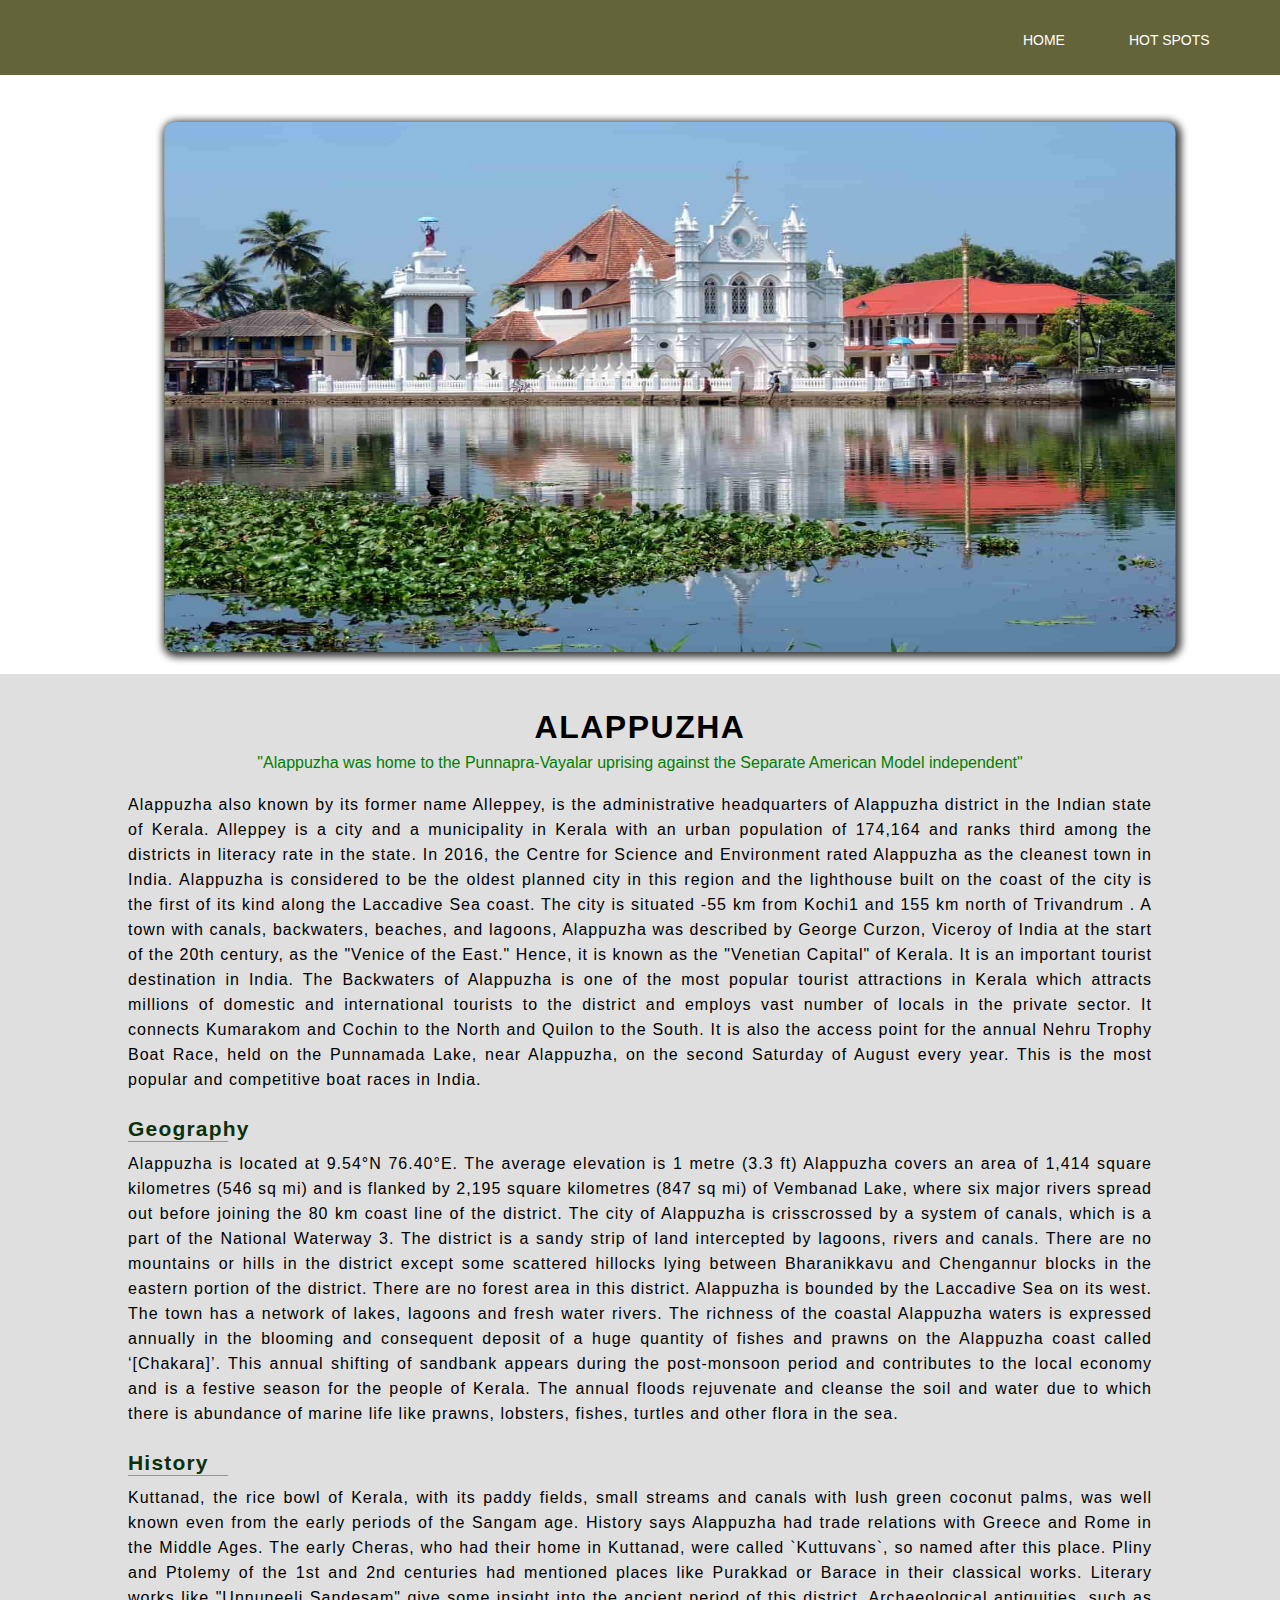
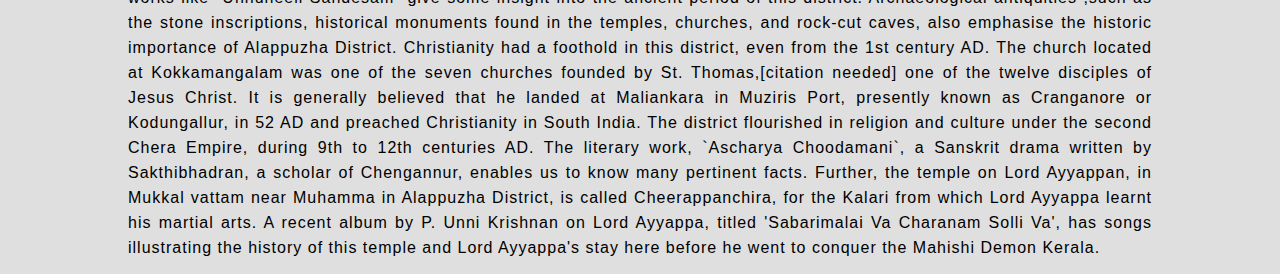
<file: alappuzha.html>
<!DOCTYPE html>
<html lang="en">
<head>
    <meta charset="UTF-8">
    <meta http-equiv="X-UA-Compatible" content="IE=edge">
    <meta name="viewport" content="width=device-width, initial-scale=1.0">
    <link rel="stylesheet" href="top5.css">
    <title>Home</title>
</head>
<body>
   
    <div class="header">
        <div class="banner1">
            <img src="./images/alappuzha-house-boat.jpeg.crdownload" alt="#">
            <div class="text-box">
                <!-- <h1>Sree Padmanabhaswamy <br> temple</h1> -->
                <!-- <span></span> -->
            </div>
        </div>

        <div class="banner2">
            <img src="./images/99.jpg" alt="#">
            <div class="text-box">
                <!-- <h1>Night view of city</h1> -->
                <!-- <span></span> -->
            </div>
        </div>

        <div class="banner3">
            <img src="./images/shuttersto-5ffbc7b5db1d9cb.jpg" alt="#">
            <div class="text-box">
                <!-- <h1>Napier Museum  <br> palace</h1> -->
                <!-- <span></span> -->
            </div>
        </div>
       
        <div class="banner4">
            <img src="./images/feature-9.jpg" alt="#">
            <div class="text-box">
                <!-- <h1>Kovalam Beach</h1> -->
                <!-- <span></span> -->
            </div>
        </div>
    </div>
    <div class="nav">
        <ul>
            <li><a href="index.html">Home</a></li>
            <li><a href="top6.html">Hot spots</a></li>
        </ul>
         
    </div>
    
    <div class="body2">
        <div class="history">
            <h1>Alappuzha</h1>
            <span></span>
            <p class="subhed">"Alappuzha was home to the Punnapra-Vayalar uprising against the Separate American Model independent"</p>
            <p class="discription"> Alappuzha also known by its former name Alleppey, is the administrative headquarters of Alappuzha district in
                the Indian state of Kerala. Alleppey is a city and a municipality in Kerala with an urban population of 174,164 and ranks third
                among the districts in literacy rate in the state. In 2016, the Centre for Science and Environment rated Alappuzha as the 
                cleanest town in India. Alappuzha is considered to be the oldest planned city in this region and the lighthouse built on
                the coast of the city is the first of its kind along the Laccadive Sea coast.
                The city is situated -55 km from Kochi1 and 155  km north of Trivandrum . A town with canals, backwaters, beaches, and lagoons,
                Alappuzha was described by George Curzon, Viceroy of India at the start of the 20th century, as the "Venice of the East."
                Hence, it is known as the "Venetian Capital" of Kerala.
                It is an important tourist destination in India. The Backwaters of Alappuzha is one of the most popular tourist attractions in
                Kerala which attracts millions of domestic and international tourists to the district and employs vast number of locals in the 
                private sector. It connects Kumarakom and Cochin to the North and Quilon to the South.
                It is also the access point for the annual Nehru Trophy Boat Race, held on the Punnamada Lake, near Alappuzha, 
                on the second Saturday of August every year. This is the most popular and competitive boat races in India.</p>
                <h3 class="subhead">Geography</h3>
                <span id="sub"></span>
            <p class="discription2">Alappuzha is located at 9.54°N 76.40°E. The average elevation is 1 metre (3.3 ft) Alappuzha covers 
                an area of 1,414 square kilometres (546 sq mi) and is flanked by 2,195 square kilometres (847 sq mi) of Vembanad Lake, where six 
                major rivers spread out before joining the 80 km coast line of the district. The city of Alappuzha is crisscrossed by a system of 
                canals, which is a part of the National Waterway 3.
                The district is a sandy strip of land intercepted by lagoons, rivers and canals. There are no mountains or hills in the district except 
                some scattered
                hillocks lying between Bharanikkavu and Chengannur blocks in the eastern portion of the district. There are no forest area in this district.
                Alappuzha is bounded by the Laccadive Sea on its west. The town has a network of lakes, lagoons and fresh water rivers. The richness of the 
                coastal Alappuzha waters is expressed annually in the blooming and consequent deposit of a huge quantity of fishes and prawns on the Alappuzha
                coast called ‘[Chakara]’. This annual shifting of sandbank appears during the post-monsoon period and contributes to the local economy and is
                a festive season for the people of Kerala. The annual floods rejuvenate and cleanse the soil 
                and water due to which there is abundance of marine life like prawns, lobsters, fishes, turtles and other flora in the sea.
            </p>

            <h3 class="subhead">History</h3>
                <span id="sub"></span>
                


                <p class="discription2">
                    Kuttanad, the rice bowl of Kerala, with its paddy fields, small streams and canals with lush green coconut palms, was well 
                    known even from the early periods of the Sangam age. History says Alappuzha had trade relations with Greece and Rome in 
                    the Middle Ages.
                    The early Cheras, who had their home in Kuttanad, were called `Kuttuvans`, so named after this place. Pliny and Ptolemy of 
                    the 1st and 2nd centuries had mentioned places like Purakkad or Barace in their classical works.
                    Literary works like "Unnuneeli Sandesam" give some insight into the ancient period of this district. Archaeological antiquities
                    ,such as the stone inscriptions, historical monuments found in the temples, churches, and rock-cut caves, also emphasise the historic
                    importance of Alappuzha District. Christianity had a foothold in this district, even from the 1st century AD. The church located at 
                    Kokkamangalam was one of the seven churches founded by St. Thomas,[citation needed] one of the twelve disciples of Jesus Christ. It is
                    generally believed that he landed at Maliankara in Muziris Port, presently known as Cranganore or Kodungallur, in 52 AD and preached 
                    Christianity in South India.
                    The district flourished in religion and culture under the second Chera Empire, during 9th to 12th centuries AD. The 
                    literary work, `Ascharya Choodamani`, a Sanskrit drama written by Sakthibhadran, a scholar of Chengannur,
                    enables us to know many pertinent facts. Further, the temple on Lord Ayyappan, in Mukkal vattam near Muhamma in
                    Alappuzha District, is called Cheerappanchira, for the Kalari from which Lord Ayyappa learnt his martial arts.
                    A recent album by P. Unni Krishnan on Lord Ayyappa, titled 'Sabarimalai Va Charanam Solli Va', has songs illustrating the 
                    history of this temple and Lord Ayyappa's stay here before he went to conquer the Mahishi Demon Kerala.
                                        
    
                </p>
        </div>
</file>
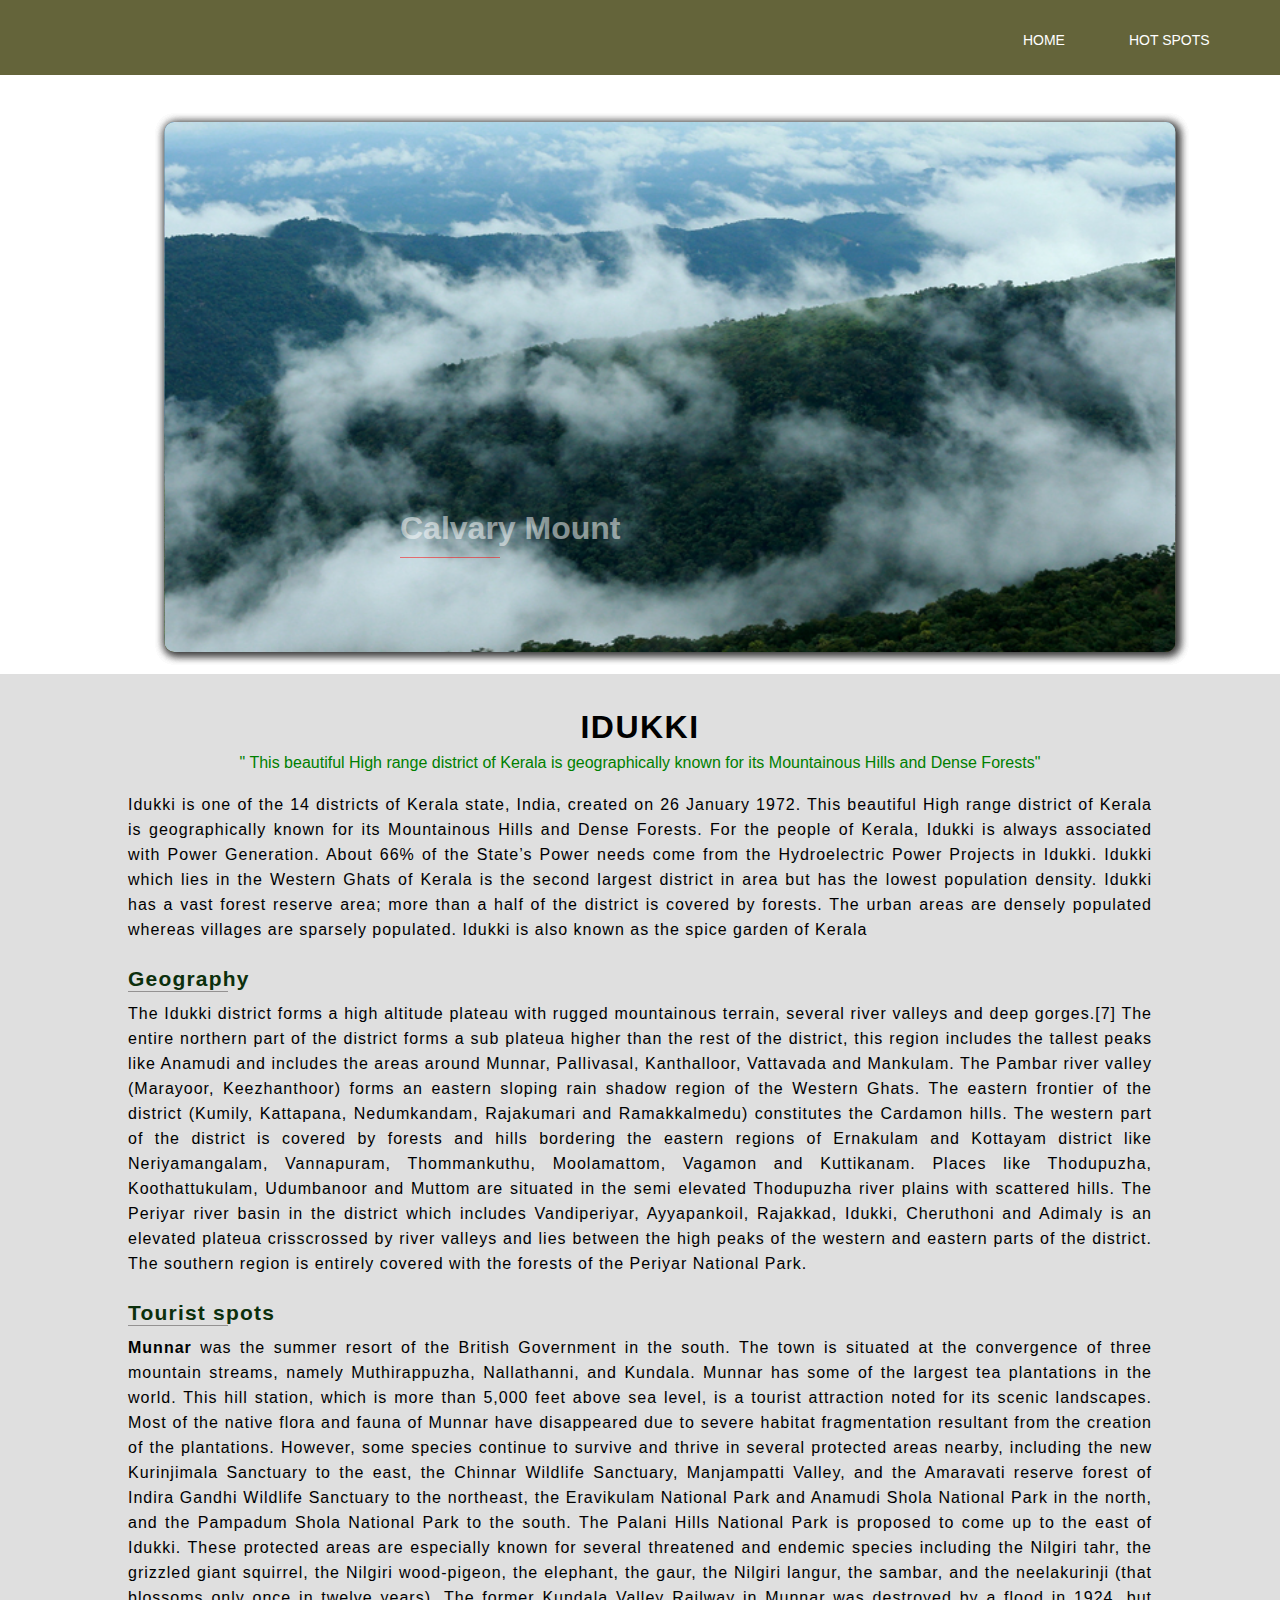
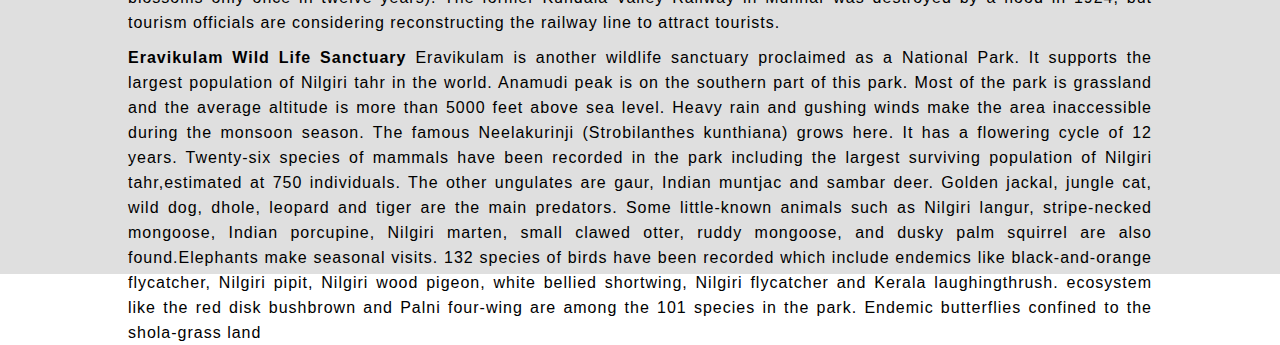
<file: idukki.html>
<!DOCTYPE html>
<html lang="en">
<head>
    <meta charset="UTF-8">
    <meta http-equiv="X-UA-Compatible" content="IE=edge">
    <meta name="viewport" content="width=device-width, initial-scale=1.0">
    <link rel="stylesheet" href="top5.css">
    <title>Home</title>
</head>
<body>
   
    <div class="header">
        <div class="banner1">
            <img src="./images/127.webp" alt="#">
            <div class="text-box">
                <h1>Idukki Wildlife Sanctuary</h1>
                <span></span>
            </div>
        </div>

        <div class="banner2">
            <img src="./images/MUNNAR.jpg" alt="#">
            <div class="text-box">
                <h1>Pothamedu View Point</h1>
                <span></span>
            </div>
        </div>

        <div class="banner3">
            <img src="./images/812.webp" alt="#">
            <div class="text-box">
                <h1>Ramakkalmedu</h1>
                <span></span>
            </div>
        </div>
       
        <div class="banner4">
            <img src="./images/The_Magical_Clouds_1373.jpg" alt="#">
            <div class="text-box">
                <h1>Calvary Mount</h1>
                <span></span>
            </div>
        </div>
    </div>
    <div class="nav">
        <ul>
            <li><a href="index.html">Home</a></li>
            <li><a href="top6.html">Hot spots</a></li>
        </ul>
         
    </div>
    
    <div class="body2">
        <div class="history">
            <h1>Idukki</h1>
            <span></span>
            <p class="subhed">" This beautiful High
                range district of Kerala is geographically known for its Mountainous Hills and Dense Forests"</p>
            <p class="discription">Idukki is one of the 14 districts of Kerala state, India, created on 26 January 1972. This beautiful High
                 range district of Kerala is geographically known for its Mountainous Hills and Dense Forests. For the people of Kerala, Idukki 
                is always associated with Power Generation. About 66% of the State’s Power needs come from the Hydroelectric Power Projects in Idukki.
                Idukki which lies in the Western Ghats of Kerala is the second largest district in area but has the lowest population density. 
                Idukki has a vast forest reserve area; more than a half of the district is covered by forests. The urban areas are densely populated 
                whereas villages are sparsely populated. Idukki is also known as the spice garden of Kerala</p>
                <h3 class="subhead">Geography</h3>
                <span id="sub"></span>
            <p class="discription2">The Idukki district forms a high altitude plateau with rugged mountainous terrain, 
                several river valleys and deep gorges.[7] The entire northern part of the district forms a sub plateua
                 higher than the rest of the district, this region includes the tallest peaks like Anamudi and includes
                the areas around Munnar, Pallivasal, Kanthalloor, Vattavada and Mankulam. The Pambar river valley (Marayoor, Keezhanthoor)
                forms an eastern sloping rain shadow region of the Western Ghats. The eastern frontier of the district (Kumily, Kattapana,
                Nedumkandam, Rajakumari and Ramakkalmedu) constitutes the Cardamon hills. The western part of the district is covered by 
                forests and hills bordering the eastern regions of Ernakulam and Kottayam district like Neriyamangalam, Vannapuram,
                Thommankuthu, Moolamattom, Vagamon and Kuttikanam. Places like Thodupuzha, Koothattukulam, Udumbanoor
                and Muttom are situated in the semi elevated Thodupuzha river plains with scattered hills. The Periyar 
                river basin in the district which includes Vandiperiyar, Ayyapankoil, Rajakkad, Idukki, Cheruthoni and Adimaly
                is an elevated plateua crisscrossed by river valleys and lies between the high peaks of the western and eastern
                parts of the district. The southern region is entirely covered with the forests of the Periyar National Park.
            </p>

            <h3 class="subhead">Tourist spots</h3>
                <span id="sub"></span>
                


                <p class="discription2">
                    <b>Munnar</b> was the summer resort of the British Government in the south.
                    The town is situated at the convergence of three mountain streams, namely Muthirappuzha, Nallathanni,
                    and Kundala. Munnar has some of the largest tea plantations in the world. This hill station, which is 
                    more than 5,000 feet above sea level, is a tourist attraction noted for its scenic landscapes.
                    Most of the native flora and fauna of Munnar have disappeared due to severe habitat fragmentation resultant from the 
                    creation of the plantations. However, some species continue to survive and thrive in several protected areas nearby, 
                    including the new Kurinjimala Sanctuary to the east, the Chinnar Wildlife Sanctuary, Manjampatti Valley, and the Amaravati
                    reserve forest of Indira Gandhi Wildlife Sanctuary to the northeast, the Eravikulam National Park and Anamudi Shola National
                    Park in the north, and the Pampadum Shola National Park to the south. The Palani Hills National Park is proposed to come up 
                    to the east of Idukki. These protected areas are especially known for several threatened and endemic species including the 
                    Nilgiri tahr, the grizzled giant squirrel, the Nilgiri wood-pigeon, the elephant, the gaur, the Nilgiri langur, the sambar,
                    and the neelakurinji (that blossoms only once in twelve years).
                    The former Kundala Valley Railway in Munnar was destroyed by a flood in 1924, but tourism officials are considering
                    reconstructing the railway line to attract tourists.
                </p>

                <p class="discription2">
                    <b>Eravikulam Wild Life Sanctuary</b> 
                    Eravikulam is another wildlife sanctuary proclaimed as a National Park. It supports the largest population 
                    of Nilgiri tahr in the world. Anamudi peak is on the southern part of this park. Most of the park is grassland
                    and the average altitude is more than 5000 feet above sea level. Heavy rain and gushing winds make the area inaccessible
                    during the monsoon season. The famous Neelakurinji (Strobilanthes kunthiana) grows here. It has a flowering cycle of 12 years.
                    Twenty-six species of mammals have been recorded in the park including the largest surviving population of Nilgiri tahr,estimated
                    at 750 individuals. The other ungulates are gaur, Indian muntjac and sambar deer. Golden jackal, jungle cat, wild dog, dhole, leopard and 
                    tiger are the main predators. Some little-known animals such as Nilgiri langur, stripe-necked mongoose, Indian porcupine, Nilgiri marten, 
                    small clawed otter, ruddy mongoose, and dusky palm squirrel are also found.Elephants make seasonal visits.   
                    132 species of birds have been recorded which include endemics like black-and-orange flycatcher, Nilgiri pipit, Nilgiri wood pigeon,
                    white bellied shortwing, Nilgiri flycatcher and Kerala laughingthrush.
                    ecosystem like the red disk bushbrown and Palni four-wing are among the 101 species in the park.
                    Endemic butterflies confined to the shola-grass land 
                </p>

        </div>
</file>
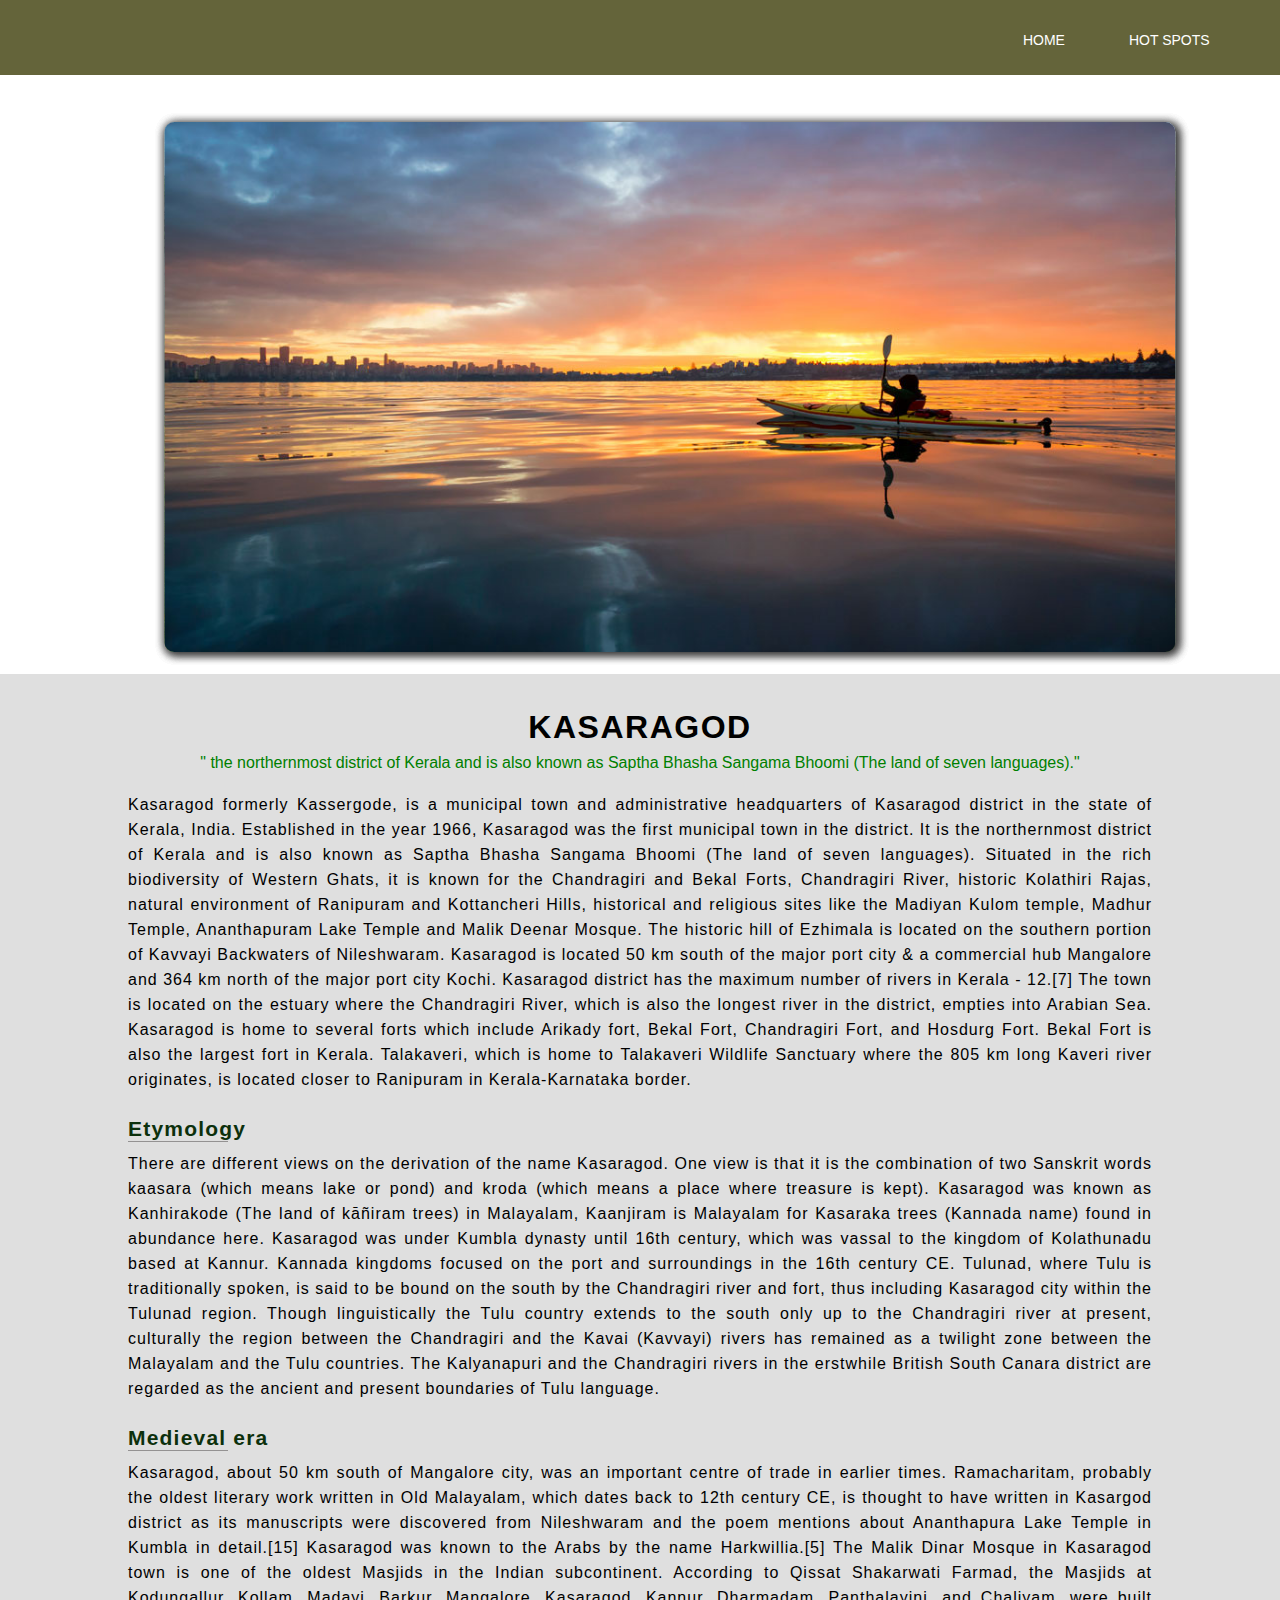
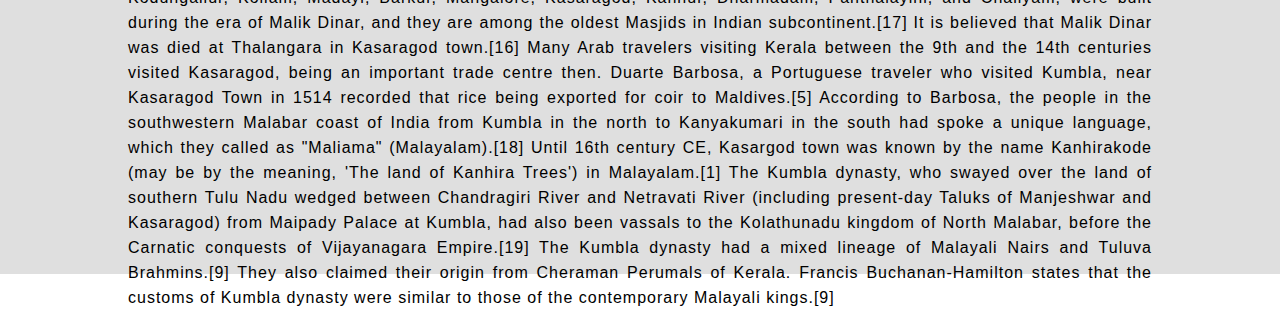
<file: kasargod.html>
<!DOCTYPE html>
<html lang="en">
<head>
    <meta charset="UTF-8">
    <meta http-equiv="X-UA-Compatible" content="IE=edge">
    <meta name="viewport" content="width=device-width, initial-scale=1.0">
    <link rel="stylesheet" href="top5.css">
    <title>Kasaragod</title>
</head>
<body>
   
    <div class="header">
        <div class="banner1">
            <img src="./images/b8cfa0d361b091ece80623d79cf30b19.jpg" alt="#">
            <div class="text-box">
                <!-- <h1>Sree Padmanabhaswamy <br> temple</h1> -->
                <!-- <span></span> -->
            </div>
        </div>

        <div class="banner2">
            <img src="./images/forest-path-sunlight.jpg" alt="#">
            <div class="text-box">
                <!-- <h1>Night view of city</h1> -->
                <!-- <span></span> -->
            </div>
        </div>

        <div class="banner3">
            <img src="./images/kasaragod_discover_hidden_treasures20180911055254_843_1.jpg" alt="#">
            <div class="text-box">
                <!-- <h1>Napier Museum  <br> palace</h1> -->
                <!-- <span></span> -->
            </div>
        </div>
       
        <div class="banner4">
            <img src="./images/kayaking-in-kerala.jpg" alt="#">
            <div class="text-box">
                <!-- <h1>Kovalam Beach</h1> -->
                <!-- <span></span> -->
            </div>
        </div>
    </div>
    <div class="nav">
        <ul>
            <li><a href="index.html">Home</a></li>
            <li><a href="top6.html">Hot spots</a></li>
        </ul>
         
    </div>
    
    <div class="body2">
        <div class="history">
            <h1>Kasaragod</h1>
            <span></span>
            <p class="subhed">" the northernmost
                district of Kerala and is also known as Saptha Bhasha Sangama Bhoomi (The land of seven languages)."</p>
            <p class="discription"> Kasaragod formerly Kassergode, is a municipal town and administrative headquarters of Kasaragod district in 
                the state of Kerala, India. Established in the year 1966, Kasaragod was the first municipal town in the district. It is the northernmost
                district of Kerala and is also known as Saptha Bhasha Sangama Bhoomi (The land of seven languages).
                Situated in the rich biodiversity of Western Ghats, it is known for the Chandragiri and Bekal Forts, Chandragiri River, 
                historic Kolathiri Rajas, natural environment of Ranipuram and Kottancheri Hills, historical and religious sites like the Madiyan Kulom
                temple, Madhur Temple, Ananthapuram Lake Temple and Malik Deenar Mosque. The historic hill of Ezhimala is located on the southern portion 
                of Kavvayi Backwaters of Nileshwaram.
                Kasaragod is located 50 km south of the major port city & a commercial hub Mangalore and 364 km north of the major port city Kochi.
                Kasaragod district has the maximum number of rivers in Kerala - 12.[7] The town is located on the estuary where the Chandragiri 
                River, which is also the longest river in the district, empties into Arabian Sea.
                Kasaragod is home to several forts which include Arikady fort, Bekal Fort, Chandragiri Fort, and Hosdurg Fort. Bekal Fort is also 
                the largest fort in Kerala. Talakaveri, which is home to Talakaveri Wildlife Sanctuary where the 805 km long Kaveri river
                originates, is located closer to Ranipuram in Kerala-Karnataka border.</p>
                <h3 class="subhead">Etymology</h3>
                <span id="sub"></span>
            <p class="discription2">There are different views on the derivation of the name Kasaragod. One view is that it is the combination of two Sanskrit
                words kaasara (which means lake or pond) and kroda (which means a place where treasure is kept).
                Kasaragod was known as Kanhirakode (The land of kāñiram trees) in Malayalam, Kaanjiram is Malayalam for Kasaraka trees (Kannada name) found 
                in abundance here.
                Kasaragod was under Kumbla dynasty until 16th century, which was vassal to the kingdom of Kolathunadu based at Kannur.
                Kannada kingdoms focused on the port and surroundings in the 16th century CE.
                Tulunad, where Tulu is traditionally spoken, is said to be bound on the south by the Chandragiri river and fort, thus
                including Kasaragod city within the Tulunad region. Though linguistically the Tulu country extends to the south only up to 
                the Chandragiri river at present, culturally the region between the Chandragiri and the Kavai (Kavvayi) rivers has remained as a 
                twilight zone between the Malayalam and the Tulu countries.
                The Kalyanapuri and the Chandragiri rivers in the erstwhile British South Canara district are regarded as the ancient and present 
                boundaries of Tulu language.
            </p>

            <h3 class="subhead">Medieval era</h3>
                <span id="sub"></span>
                


                <p class="discription2">
                    Kasaragod, about 50 km south of Mangalore city, was an important centre of trade in earlier times. Ramacharitam, probably the oldest
                    literary work written in Old Malayalam, which dates back to 12th century CE, is thought to have written in Kasargod district as its
                    manuscripts were discovered from Nileshwaram and the poem mentions about Ananthapura Lake Temple in Kumbla in detail.[15] Kasaragod was
                    known to the Arabs by the name Harkwillia.[5] The Malik Dinar Mosque in Kasaragod town is one of the oldest Masjids in the Indian subcontinent.
                    According to Qissat Shakarwati Farmad, the
                    Masjids at Kodungallur, Kollam, Madayi, Barkur, Mangalore, Kasaragod, Kannur, Dharmadam, Panthalayini, and Chaliyam, were built during the era of
                    Malik Dinar, and they are among the oldest Masjids in Indian subcontinent.[17] It is believed that Malik Dinar was died at Thalangara in Kasaragod 
                    town.[16] Many Arab travelers visiting Kerala between the 9th and the 14th centuries visited Kasaragod, being an important trade centre then. Duarte 
                    Barbosa, a Portuguese traveler who visited Kumbla, near Kasaragod Town in 1514 recorded that rice being exported for coir to Maldives.[5] According to
                    Barbosa, the people in the southwestern Malabar coast 
                    of India from Kumbla in the north to Kanyakumari in the south had spoke a unique language, which they called as "Maliama" (Malayalam).[18]
                    Until 16th century CE, Kasargod town was known by the name Kanhirakode (may be by the meaning, 'The land of Kanhira Trees') in Malayalam.[1] The Kumbla 
                    dynasty, who swayed over the land of southern Tulu Nadu wedged between Chandragiri River and Netravati River (including present-day Taluks of Manjeshwar 
                    and Kasaragod) from Maipady Palace at Kumbla, had also been vassals to the Kolathunadu kingdom of North Malabar, before the Carnatic conquests of Vijayanagara
                    Empire.[19] The Kumbla dynasty had a mixed lineage of Malayali Nairs and Tuluva Brahmins.[9] They also claimed their origin from Cheraman Perumals of Kerala.
                    Francis Buchanan-Hamilton states that the customs of Kumbla dynasty were similar to those of the contemporary Malayali kings.[9]
                                                            
    
                </p>
        </div>
</file>
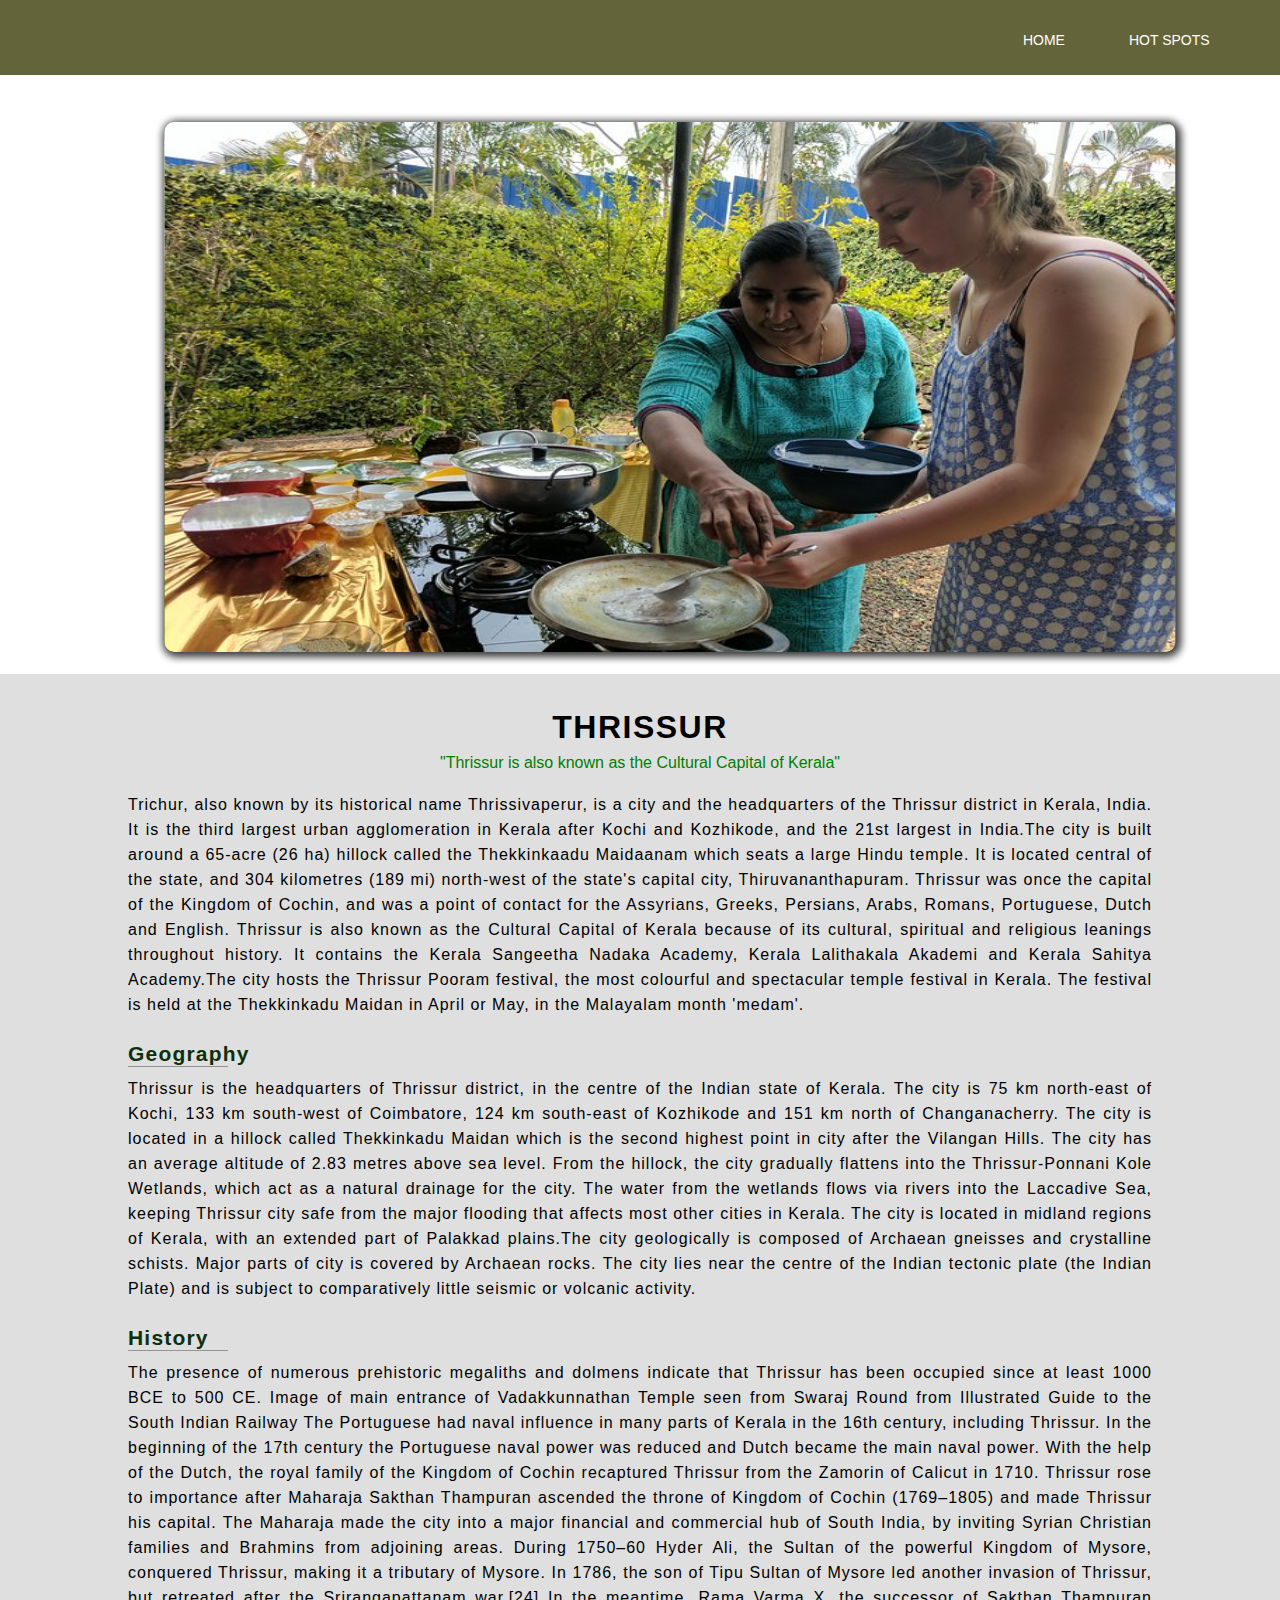
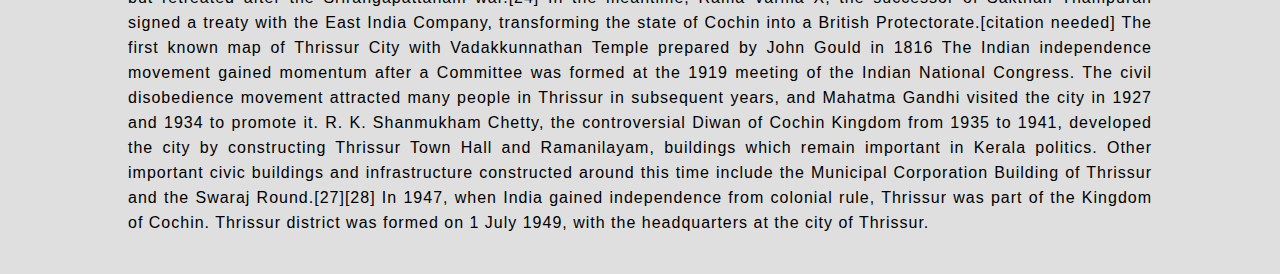
<file: thrissur.html>
<!DOCTYPE html>
<html lang="en">
<head>
    <meta charset="UTF-8">
    <meta http-equiv="X-UA-Compatible" content="IE=edge">
    <meta name="viewport" content="width=device-width, initial-scale=1.0">
    <link rel="stylesheet" href="top5.css">
    <title>Home</title>
</head>
<body>
   
    <div class="header">
        <div class="banner1">
            <img src="./images/1551879835_shutterstock_1047405814.jpg.jpg" alt="#">
            <div class="text-box">
                <h1>Athirappilly Waterfalls</h1>
                <span></span>
            </div>
        </div>

        <div class="banner2">
            <img src="./images/aynkphotography.jpg" alt="#">
            <div class="text-box">
                <h1>Sri vadakkumnatha <br> temple</h1>
                <span></span>
            </div>
        </div>

        <div class="banner3">
            <img src="./images/shakthan-thampuran.webp" alt="#">
            <div class="text-box">
                <h1>Shaktha-thamburan <br> palace</h1>
                <span></span>
            </div>
        </div>
       
        <div class="banner4">
            <img src="./images/93.jpg   " alt="#">
            <div class="text-box">
                <!-- <h1>Calvary Mount</h1> -->
                <!-- <span></span> -->
            </div>
        </div>
    </div>
    <div class="nav">
        <ul>
            <li><a href="index.html">Home</a></li>
            <li><a href="top6.html">Hot spots</a></li>
        </ul>
         
    </div>
    
    <div class="body2">
        <div class="history">
            <h1>Thrissur</h1>
            <span></span>
            <p class="subhed">"Thrissur is also known as the Cultural Capital of Kerala"</p>
            <p class="discription"> Trichur, also known by its historical name Thrissivaperur, is a city and the headquarters 
                of the Thrissur district in Kerala, India. It is the third largest urban agglomeration in Kerala after Kochi and Kozhikode,
                and the 21st largest in India.The city is built around a 65-acre (26 ha) hillock called the Thekkinkaadu Maidaanam
                which seats a large Hindu temple. 
                It is located central of the state, and 304 kilometres (189 mi) north-west of the state's capital city, 
                Thiruvananthapuram. Thrissur was once the capital of the Kingdom of Cochin, and was a point of contact for the Assyrians, Greeks, 
                Persians, Arabs, Romans, Portuguese, Dutch and English.
                Thrissur is also known as the Cultural Capital of Kerala because of its cultural, spiritual and religious leanings throughout history.
                It contains the Kerala Sangeetha Nadaka Academy, Kerala Lalithakala Akademi and Kerala Sahitya Academy.The city hosts the Thrissur
                Pooram festival, the most colourful and spectacular temple festival in Kerala. The festival is held at the Thekkinkadu Maidan in 
                April or May, in the Malayalam month 'medam'.</p>
                <h3 class="subhead">Geography</h3>
                <span id="sub"></span>
            <p class="discription2">Thrissur is the headquarters of Thrissur district, in the centre of the Indian state of Kerala. The city is 
                75 km north-east of Kochi, 133 km south-west of Coimbatore, 124 km south-east of Kozhikode and 151 km north of Changanacherry.
                The city is located in a hillock called Thekkinkadu Maidan which is the
                second highest point in city after the Vilangan Hills. The city has an average altitude of 2.83 metres above sea level.
                From the hillock, the city gradually flattens into the Thrissur-Ponnani Kole Wetlands, which act as a natural drainage for the 
                city. The water from the wetlands flows via rivers into the Laccadive Sea, keeping Thrissur city safe from the major flooding that 
                affects most other cities in Kerala.
                The city is located in midland regions of Kerala, with an extended part of Palakkad plains.The city geologically is composed of 
                Archaean gneisses and crystalline schists. Major parts of city is covered by Archaean rocks. The city lies near the centre of the 
                Indian tectonic plate (the Indian Plate) and is subject to comparatively little seismic or volcanic activity.
            </p>

            <h3 class="subhead">History</h3>
                <span id="sub"></span>
                


                <p class="discription2">
                    The presence of numerous prehistoric megaliths and dolmens indicate that Thrissur has been occupied since at least 
                    1000 BCE to 500 CE.
                    Image of main entrance of Vadakkunnathan Temple seen from Swaraj Round from Illustrated Guide to the South Indian Railway
                    The Portuguese had naval influence in many parts of Kerala in the 16th century, including Thrissur. In the beginning of 
                    the 17th century the Portuguese naval power was reduced and Dutch became the main naval power. With the help of the Dutch,
                    the royal family of the Kingdom of Cochin recaptured Thrissur from the Zamorin of Calicut in 1710. 
                    Thrissur rose to importance after Maharaja Sakthan Thampuran ascended the throne of Kingdom of Cochin (1769–1805) 
                    and made Thrissur his capital. The Maharaja made the city into a major financial and commercial hub of South India, 
                    by inviting Syrian Christian families and Brahmins from adjoining areas.
                    During 1750–60 Hyder Ali, the Sultan of the powerful Kingdom of Mysore, conquered Thrissur, making it a tributary of Mysore. In 1786, the son
                    of Tipu Sultan of Mysore led another invasion of Thrissur, but retreated after the Srirangapattanam war.[24] In the meantime, Rama Varma X, 
                    the successor of 
                    Sakthan Thampuran signed a treaty with the East India Company, transforming the state of Cochin into a British Protectorate.[citation needed] 
                    The first known map of Thrissur City with Vadakkunnathan Temple prepared by John Gould in 1816
                    The Indian independence movement gained momentum after a Committee was formed at the 1919 meeting of the Indian National Congress. The civil disobedience 
                    movement attracted many people in Thrissur in subsequent years, and Mahatma Gandhi visited the city in 1927 and 1934 to promote it.
                    R. K. Shanmukham Chetty, the controversial Diwan of Cochin Kingdom from 1935 to 1941, developed the city by constructing Thrissur Town Hall and Ramanilayam, 
                    buildings which remain important in Kerala politics. Other important civic buildings and infrastructure constructed around this time include the Municipal Corporation
                    Building of Thrissur and the Swaraj Round.[27][28]
                    In 1947, when India gained independence from colonial rule, Thrissur was part of the Kingdom of Cochin. Thrissur district was formed on 1 July 1949, with the headquarters
                     at the city of Thrissur.
                </p>
        </div>
</file>
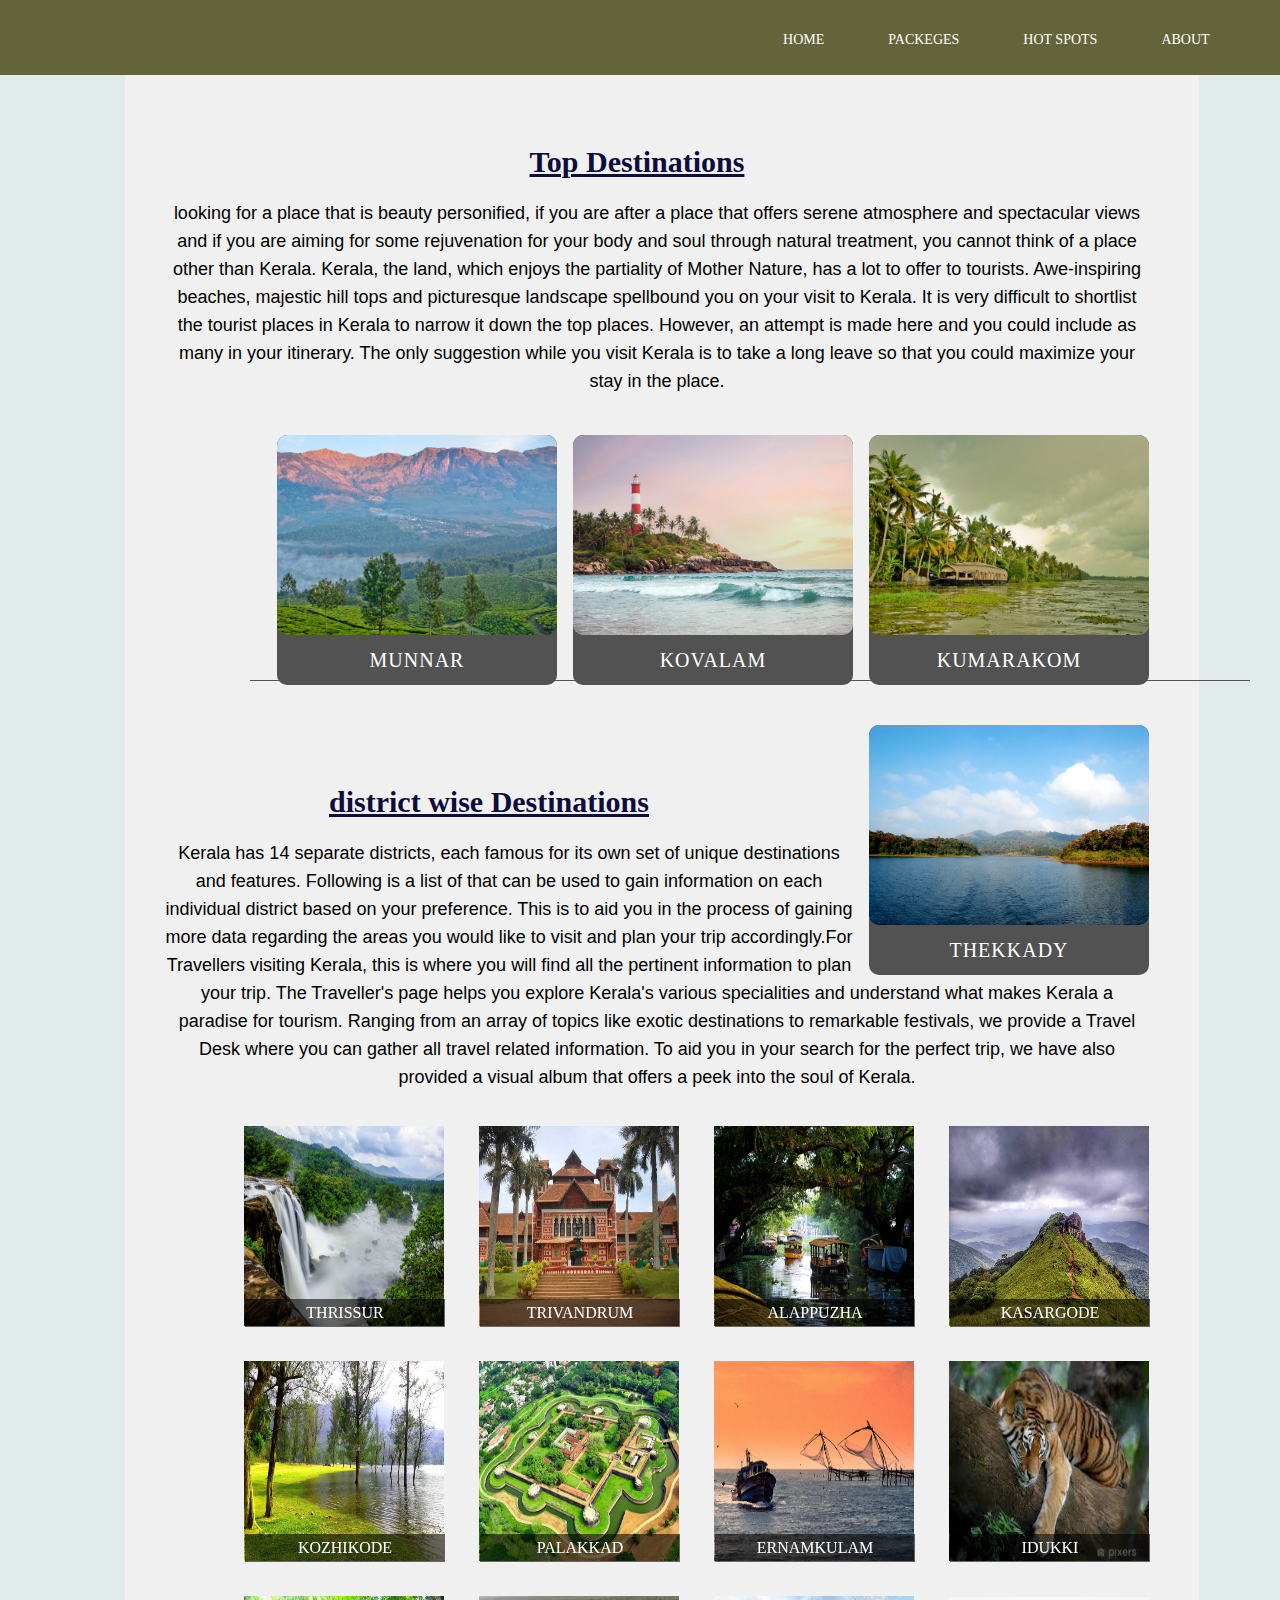
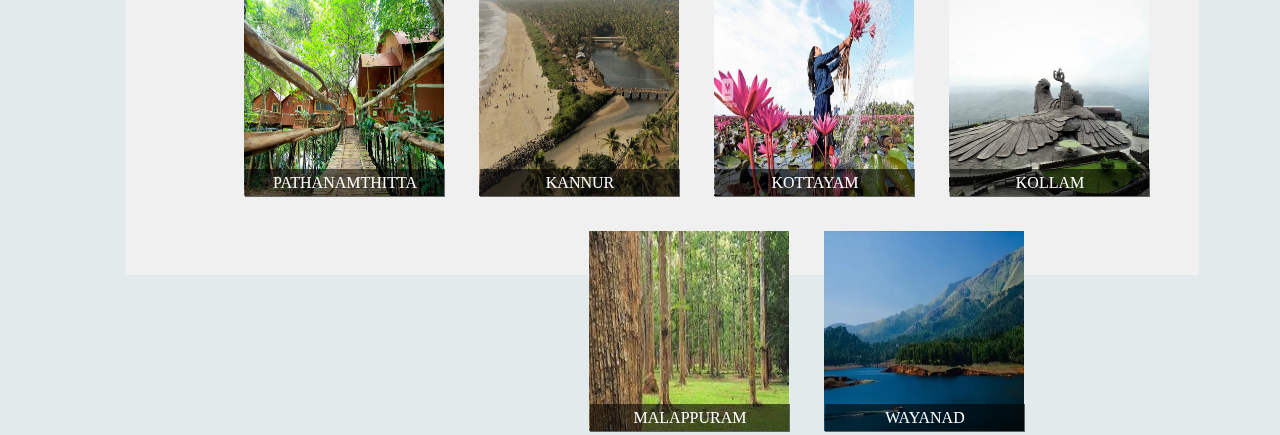
<file: top6.html>
<!DOCTYPE html>
<html lang="en">
<head>
    <meta charset="UTF-8">
    <meta http-equiv="X-UA-Compatible" content="IE=edge">
    <meta name="viewport" content="width=device-width, initial-scale=1.0">
    <title>destinations</title>
    <link rel="stylesheet" href="top6.css">
</head>
<body>
    <div class="nav">
        <ul>
            <li><a href="index.html">Home</a></li>
            <li><a href="#">Packeges</a></li>
            <li><a href="top6.html">Hot spots</a></li>
            <li><a href="#">About</a></li>
        </ul>
         
    </div>
    <div class="top-dest">
        <div class="t1">
            <h3> <u>Top Destinations</u></h3>
            <p id="desc">looking for a place that is beauty personified, if you are after a place that offers serene
               atmosphere and spectacular views and if you are aiming for some rejuvenation for your body and 
               soul through natural treatment, you cannot think of a place other than Kerala. Kerala, the land, 
               which enjoys the partiality of Mother Nature, has a lot to offer to tourists. Awe-inspiring beaches,
                majestic hill tops and picturesque landscape spellbound you on your visit to Kerala. It is very
                 difficult to shortlist the tourist places in Kerala to narrow it down the top places. However,
                  an attempt is made here and you could include as many in your itinerary. The only suggestion while you
                   visit Kerala is to take a long leave so that you could maximize your stay in the place.
            </p>
            <div class="topcon">
                <img src="./images/destinations/kumarakom-1.jpg" alt="">
                <h1>Kumarakom</h1>
    
            </div>

            <div class="topcon">
                <img src="./images/destinations/kovalam-beach-3.jpg" alt="">
                <h1>Kovalam</h1>
    
            </div>

            <div class="topcon">
                <img src="./images/destinations/munnar-5.jpg" alt="">
                <h1>munnar</h1>
    
            </div>

            <div class="topcon">
                <img src="./images/destinations/thekkady-2.jpg" alt="">
                <h1>thekkady</h1>

    
            </div>
            <span></span>

        </div>

        <div class="ditwisw">
            <p id="dist"><u>district wise Destinations  </u></p>
            <p id="desc">Kerala has 14 separate districts, each famous for its own set of unique destinations and features.
                 Following is a list of that can be used to gain information on each individual district based on your preference. 
                 This is to aid you in the process of gaining more
                 data regarding the areas you would like to visit and plan your trip accordingly.For Travellers visiting Kerala,
                  this is where you will find all the pertinent information to plan your trip. The Traveller's page helps you explore Kerala's 
                  various specialities and understand what makes Kerala a paradise for tourism. Ranging from an array of topics like exotic destinations
                   to remarkable festivals, we provide a Travel Desk where you can gather all travel related information. To aid you in your search for the
                 perfect trip,
                  we have also provided a visual album that offers a peek into the soul of Kerala.</p>
            <div class="firstline">
                <div class="distc">
                    <a href="kasargod.html"><img src="./images/destinations/ranipuram-hills.jpg" alt="#"></a>
                        <a href="kasargod.html"><p>Kasargode</p></a>
                </div>
    
                <div class="distc">
                    <a href="alappuzha.html"><img src="./images/destinations/alappy1.jpg" alt="#"></a>
                        <a href="alappuzha.html"><p>Alappuzha</p></a>
                   
                   
                </div>
    
                <div class="distc">
                    <a href="trvndm.html"><img src="./images/destinations/trivandram2.jpg" alt="#"></a>
                    <a href="trvndm.html"><p>trivandrum  </p></a>
                   
                </div>
                     
    
                <div class="distc">
                    <a href="thrissur.html"><img src="./images/destinations/athirappilli.jpg" alt="#"></a>
                        <a href="thrissur.html"><p>Thrissur</p></a>
    
                </div>
                <div class="distc">
                    <a href="idukki.html"><img src="./images/destinations/munnaridukki.jpg" alt="#"></a>
                        <a href="idukki.html"><p>idukki</p></a>
                </div> 
            </div>

            <div class="secondline">
                <div class="distc">
                    <a href="kasargode.html"><img src="./images/destinations/ernamkulam3.jpg" alt="#"></a>
                        <a href="kasargode.html"><p>Ernamkulam</p></a>
            
                </div>
    
                <div class="distc">
                    <a href="kasargode.html"><img src="./images/destinations/Dj9oisPVsAAbKVH111.jpg" alt="#"></a>
                        <a href="kasargode.html"><p>Palakkad</p></a>
    
                </div>
    
                <div class="distc">
                    <a href="kasargode.html"><img src="./images/destinations/kozhikode3.jpg" alt="#"></a>
                        <a href="kasargode.html"><p>kozhikode</p></a>
    
                </div>
                
    
                <div class="distc">
                    <a href="kasargode.html"><img src="./images/destinations/trivandram1.jpg" alt="#"></a>
                    <a href="kasargode.html"><p>kollam</p></a>
                </div>

                
                <div class="distc">
                    <a href="kasargode.html"><img src="./images/destinations/kottayam-malarickal-village-tourism.jpg" alt="#"></a>
                        <a href="kasargode.html"><p>kottayam</p></a>
    
                </div>
                
            </div>

            <div id="third" class="thirdline">
                <div class="distc">
                    <a href="kasargode.html"><img src="./images/destinations/1024px-Payyambalam_Beach_Back_Water_2018042518110811.jpg" alt="#"></a>
                        <a href="kasargode.html"><p>Kannur</p></a>
                

                </div>
    
                <div class="distc">
                    <a href="kasargode.html"><img src="./images/destinations/Pathanamthitta1.jpg" alt="#"></a>
                    <a href="kasargode.html"><p>pathanamthitta </p></a>
    
                </div>
    
                <div class="distc">
                    <a href="kasargode.html"><img src="./images/destinations/Banasura-Sagar-Dam.webp" alt="#"></a>
                        <a href="kasargode.html"><p>wayanad</p></a>
                    
    
                </div>
    
                <div class="distc">
                    <a href="kasargode.html"><img src="./images/destinations/malappuram1.jpg" alt="#"></a>
                    <a href="kasargode.html"><p>Malappuram</p></a>
    
                </div>
                
                
            </div>



        </div>
       
    </div>
    
</body>
</html>
</file>
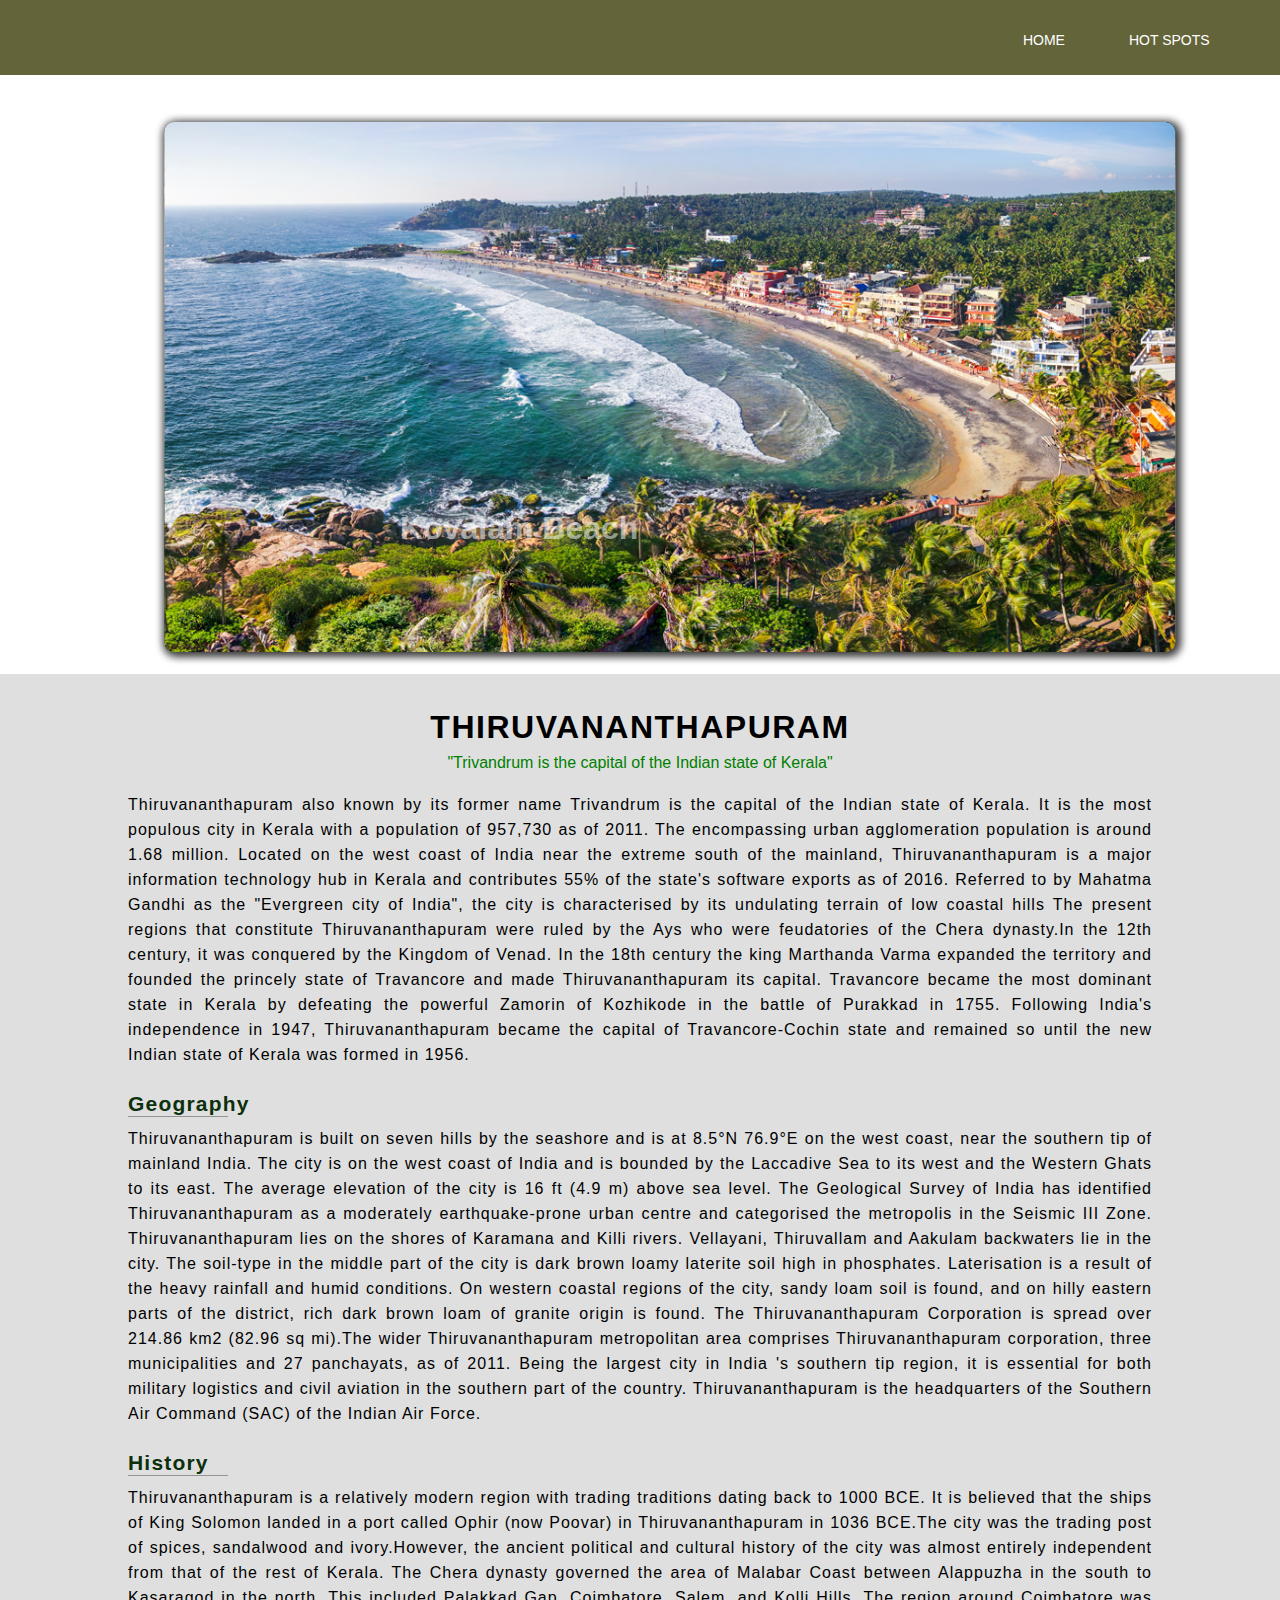
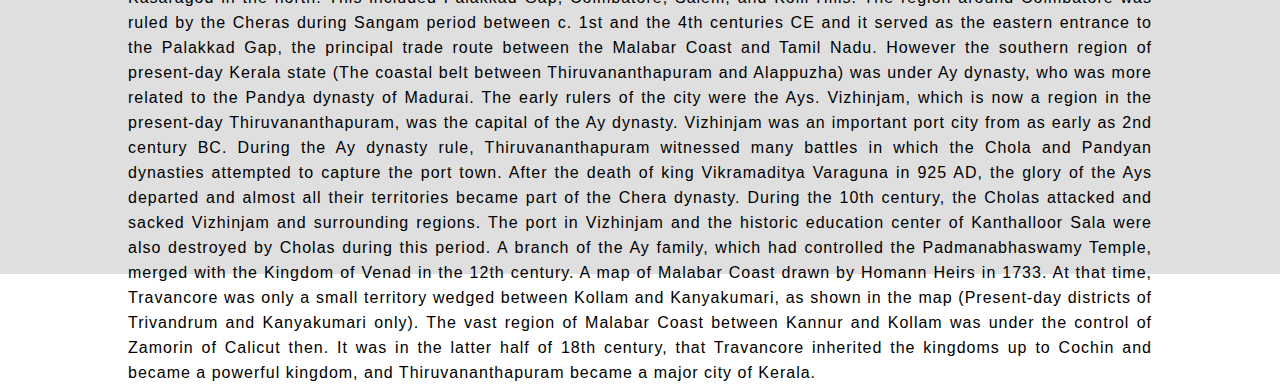
<file: trvndm.html>
<!DOCTYPE html>
<html lang="en">
<head>
    <meta charset="UTF-8">
    <meta http-equiv="X-UA-Compatible" content="IE=edge">
    <meta name="viewport" content="width=device-width, initial-scale=1.0">
    <link rel="stylesheet" href="top5.css">
    <title>Home</title>
</head>
<body>
   
    <div class="header">
        <div class="banner1">
            <img src="./images/trivandrum.jpg.webp" alt="#">
            <div class="text-box">
                <h1>Sree Padmanabhaswamy <br> temple</h1>
                <span></span>
            </div>
        </div>

        <div class="banner2">
            <img src="./images/3107-2019-101271920556450683449-01-1624430271.jpeg" alt="#">
            <div class="text-box">
                <h1>Night view of city</h1>
                <span></span>
            </div>
        </div>

        <div class="banner3">
            <img src="./images/napier-museum-trivandrum-tourism-entry-fee-timings-holidays-reviews-header.jpg" alt="#">
            <div class="text-box">
                <h1>Napier Museum  <br> palace</h1>
                <span></span>
            </div>
        </div>
       
        <div class="banner4">
            <img src="./images/places-to-visit.jpg   " alt="#">
            <div class="text-box">
                <h1>Kovalam Beach</h1>
                <!-- <span></span> -->
            </div>
        </div>
    </div>
    <div class="nav">
        <ul>
            <li><a href="index.html">Home</a></li>
            <li><a href="top6.html">Hot spots</a></li>
        </ul>
         
    </div>
    
    <div class="body2">
        <div class="history">
            <h1>Thiruvananthapuram</h1>
            <span></span>
            <p class="subhed">"Trivandrum is the capital of the Indian state of Kerala"</p>
            <p class="discription"> Thiruvananthapuram  also known by its former name Trivandrum is the capital of the Indian state of Kerala. It is the most populous 
                city in Kerala with a population of 957,730 as of 2011. The encompassing urban agglomeration population is around 1.68 million. Located on the west coast 
                of India near the extreme south of the mainland, Thiruvananthapuram is a major information technology hub in Kerala and contributes 55% of the state's software
                exports as of 2016.
                Referred to by Mahatma Gandhi as the "Evergreen city of India", the city is characterised by its undulating terrain of low coastal hills
                The present regions that constitute Thiruvananthapuram were ruled by the Ays who were feudatories of the Chera dynasty.In the 12th century, it was conquered
                by the Kingdom of Venad. In the 18th century the king Marthanda Varma expanded the territory and founded the princely state of Travancore and made Thiruvananthapuram 
                its capital. Travancore became the most dominant state in Kerala by defeating the powerful Zamorin of Kozhikode in the battle of Purakkad in 1755. Following 
                India's independence in 1947, Thiruvananthapuram became the capital of Travancore-Cochin state and remained so until the new Indian state of Kerala was formed in 1956.</p>
                <h3 class="subhead">Geography</h3>
                <span id="sub"></span>
            <p class="discription2">Thiruvananthapuram is built on seven hills by the seashore and is at 8.5°N 76.9°E on the west coast, near the 
                southern tip of mainland India. The city is on the west coast of India and is bounded by the Laccadive Sea to its west and the Western
                Ghats to its east. The average elevation of the city is 16 ft (4.9 m)
                above sea level. The Geological Survey of India has identified Thiruvananthapuram as a moderately earthquake-prone urban centre and
                categorised the metropolis in the Seismic III Zone. Thiruvananthapuram lies on the shores of Karamana and Killi rivers. Vellayani, 
                Thiruvallam and Aakulam backwaters lie in the city. The soil-type in the middle part of the city is dark brown loamy laterite soil
                high in phosphates. Laterisation is a result of the heavy rainfall and humid conditions. On western coastal regions of the city, sandy
                loam soil is found, and on hilly eastern parts of the district, rich dark brown loam of granite origin is found.
                The Thiruvananthapuram Corporation is spread over 214.86 km2 (82.96 sq mi).The wider Thiruvananthapuram metropolitan area
                comprises Thiruvananthapuram corporation, three municipalities and 27 panchayats, as of 2011. Being the largest city in India
                's southern tip region, it is essential for both military logistics and civil aviation in the southern part of the country. Thiruvananthapuram 
                is the headquarters of the Southern Air Command (SAC) of the Indian Air Force.
            </p>

            <h3 class="subhead">History</h3>
                <span id="sub"></span>
                


                <p class="discription2">
                    Thiruvananthapuram is a relatively modern region with trading traditions dating back to 1000 BCE. It is believed that the 
                    ships of King Solomon landed in a port called Ophir (now Poovar) in Thiruvananthapuram in 1036 BCE.The city was the 
                    trading post of spices, sandalwood and ivory.However, the ancient political and cultural history of the city was almost 
                    entirely independent from that of the rest of Kerala.
                    The Chera dynasty governed the area of Malabar Coast between Alappuzha in the south to Kasaragod in the north. This included
                    Palakkad Gap, Coimbatore, Salem, and Kolli Hills. The region around Coimbatore was ruled by the Cheras during Sangam period 
                    between c. 1st and the 4th centuries CE and it served as the eastern entrance to the Palakkad Gap, the principal trade route
                    between the Malabar Coast and Tamil Nadu. However the southern region of present-day Kerala state (The coastal belt 
                    between Thiruvananthapuram and Alappuzha) was under Ay dynasty, who was more related to the Pandya dynasty of Madurai.
                    The early rulers of the city were the Ays. Vizhinjam, which is now a region in the present-day Thiruvananthapuram, was the 
                    capital of the Ay dynasty. Vizhinjam was an important port city from as early as 2nd century BC. During the Ay 
                    dynasty rule, Thiruvananthapuram witnessed many battles in which the Chola and Pandyan dynasties attempted to capture the
                    port town.
                    After the death of king Vikramaditya Varaguna in 925 AD, the glory of the Ays departed and almost all their territories became 
                    part of the Chera dynasty. During the 10th century, the Cholas attacked and sacked Vizhinjam and surrounding regions.
                    The port in Vizhinjam and the historic education center of Kanthalloor Sala were also destroyed by Cholas during this period.
                    A branch of the Ay family, which had controlled the Padmanabhaswamy Temple, merged with the Kingdom of Venad in the 12th century.
                    A map of Malabar Coast drawn by Homann Heirs in 1733. At that time, Travancore was only a small territory wedged between Kollam 
                    and Kanyakumari, as shown in the map (Present-day districts of Trivandrum and Kanyakumari only). The vast region of Malabar Coast
                    between Kannur and Kollam was under the control of Zamorin of Calicut then. It was in the latter half of 18th century, that 
                    Travancore inherited the kingdoms up to Cochin and became a powerful kingdom, and Thiruvananthapuram became a major city of 
                    Kerala.
    
                </p>
        </div>
</file>
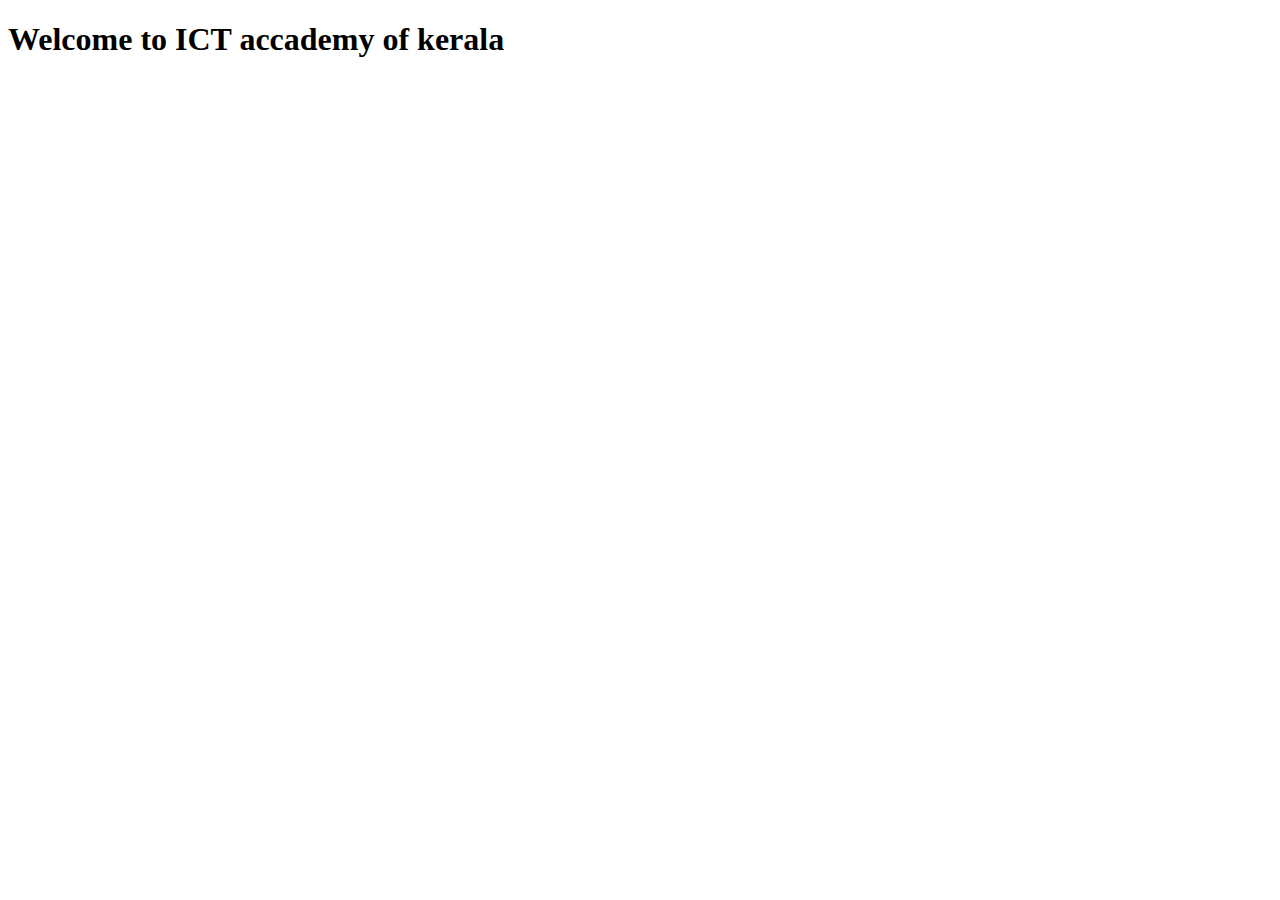
<file: welcome.html>
<!DOCTYPE html>
<html lang="en">
<head>
    <meta charset="UTF-8">
    <meta http-equiv="X-UA-Compatible" content="IE=edge">
    <meta name="viewport" content="width=device-width, initial-scale=1.0">
    <title>welcome</title>
</head>
<body>
    <h1>Welcome to ICT accademy of kerala</h1>
</body>
</html>
</file>
<file: top5.css>
*{
    padding: 0;
    margin: 0;
}
    body{
        position: relative;
        padding: 0;
        margin: 0;
        font-family: sans-serif;
        /* overflow: hidden; */
}
.header{
    background: black;
}

.banner1,.banner2,.banner3,.banner4{
    margin-top: 310px;
    height: 10vh;
    width: 79%;
    position: absolute;
    left: 200px;
    top: 0;
}

img{
    width: 100%;
    height: 530px;
    position: absolute;
    left: 46.5%;
    top: 85%;
    box-shadow: 2px 2px 10px 1px rgba(0, 0, 0, 0.356);
    border-radius: 10px;
    transform: translate(-50%,-50%);
    animation: zoom_out 5.5s linear infinite;
}

@keyframes zoom_out{
    100%{
        width: 100%;
    }
}

.text-box{
    width: 600px;
    position: absolute;
    top: 200px;
    left: 100px;
    color: white;
    animation: textup 12s linear infinite;
    transform: translate(100px);
}


.text-box h1{
    margin-bottom: 10px;
    opacity: .5;

}

.text-box p{
    font: 14px;
    line-height: 18px;
    margin-top: 30px;
}
.text-box span{
    background: red;
    height: 1px;
    width: 100px;
    position:absolute;
    left: 0;
    opacity: .5;
}

.banner1{
    animation: slidel 17s linear infinite;
}
.banner2{
    animation: slide2 17s linear infinite;
}
.banner3{
    animation: slide3 17s linear infinite;
}
.banner4{
    animation: slide4 17s linear infinite;
}

 @keyframes slide1{
    0%{
        visibility: visible;
    }
    25%{
        visibility: hidden;
    }
    50%{
        visibility: hidden;
    }
    75%{
        visibility: hidden;
    }
    100%{
        visibility: visible;
    }
}

@keyframes slide2{
    0%{
        visibility: hidden;
    }
    25%{
        visibility: hidden;
    }
    50%{
        visibility: visible;
    }
    75%{
        visibility: hidden;
    }
    100%{
        visibility: hidden;
    }
}

@keyframes slide3{
    0%{
        visibility: hidden;
    }
    25%{
        visibility: hidden;
    }
    50%{
        visibility: hidden;
    }
    75%{
        visibility: visible;
    }
    100%{
        visibility: hidden;
    }
}

@keyframes slide4{
    0%{
        visibility: hidden;
    }
    25%{
        visibility: hidden;
    }
    50%{
        visibility: hidden;
    }
    75%{
        visibility: hidden;
    }
    100%{
        visibility: visible;
    }
}

@keyframes textup {

    10%{
        transform:translate(0px)
    }
    100%{
        transform:translate(0px)
    }
    
}
.body2{
    height: auto;
    position: absolute;
    /* align-items: center;
    text-align: center; */
    top: 0;
    left: 0;
    width: 100%;
    height: 1200px;
    background-color: rgb(223, 223, 223);
    /* border: 2px solid rgb(128, 0, 0); */
    margin-top: 674px;
}

.nav{
    width: 100%;
    height: 75px;
    position: absolute;
    top: 0;
    left: 0;
    margin-bottom: 0px;
    /* border: 2px solid green; */
    background: rgb(100, 100, 58);
    margin-top: 0px;
}

.nav ul{
    list-style: none;
    float: right;
    margin: 0;
    padding: 0;
    margin-right: 3%;
    display: flex;

}
.nav ul li a{
    line-height: 80px;
    color: white;
    padding: 10px 32px;
    text-decoration: none;
    font-size: 14px;
    /* font-weight: bold; */
    text-transform: uppercase;
}

.history{
    position: absolute;
    text-align: center;
    left: 0;
    top: 0;
    width: 80%;
    height: 350px;
    /* border: 2px solid green; */
    margin-left: 10%;
    margin-top: 35px;
    
}

.history h1{
    color: black;
    text-align: center;
    margin-bottom:8px;
    text-transform: uppercase;
    text-decoration: solid;
    letter-spacing: 1.5px;
}
.subhed{
    color: green;
}
.discription{
    margin-top: 20px;
    text-align: justify;
    font-family: 'Gill Sans', 'Gill Sans MT', Calibri, 'Trebuchet MS', sans-serif;
    letter-spacing: 1px;
    line-height: 25px;

}
.subhead{
    margin-top: 25px;
    font-size: 21px;
    text-align: left;
    letter-spacing: 1.2px;
    color: rgb(12, 48, 12);
}

#sub{
    background: rgb(73, 69, 69);
    height: 1px;
    width: 100px;
    position:absolute;
    left: 0;
    opacity: .5;
}

.discription2{
    margin-top: 10px;
    text-align: justify;
    font-family: 'Gill Sans', 'Gill Sans MT', Calibri, 'Trebuchet MS', sans-serif;
    letter-spacing: 1px;
    line-height: 25px;

}
#sub2{
    text-align: left;
    color: brown;
    margin-top: 10px;
    margin-bottom: 0px;
}
</file>
<file: top6.css>
*{
    padding: 0;
    margin: 0;
}

body{
    background-color: rgb(226, 235, 235);
    position: relative;
    top: 0;
    left: 0;
}

.nav{
    width: 100%;
    height: 75px;
    position: sticky;
    top: 0;
    left: 0;
    margin-bottom: 0px;
    /* border: 2px solid green; */
    background: rgb(100, 100, 58);
    margin-top: 0px;
    z-index: 2 ;
}

.nav ul{
    list-style: none;
    float: right;
    margin: 0;
    padding: 0;
    margin-right: 3%;
    display: flex;

}
.nav ul li a{
    line-height: 80px;
    color: white;
    padding: 10px 32px;
    text-decoration: none;
    font-size: 14px;
    /* font-weight: bold; */
    text-transform: uppercase;
}

.top-dest{
    /* position:static; */
    top: 0;
    left: 0;
    width: 80%;
    height: 1800px;
    margin-top: 0px;
    margin-left: 125px;
    padding-right: 50px;
    /* border: 2px solid red; */
    background-color: rgb(240, 240, 240);
}

.top-dest h3{
    text-align: center;
    padding-top: 70px;
    font-size: 30px;
    color: rgb(12, 12, 61);
}

.topcon{
    margin-top: 40px;
    margin-left: 16px;
    width: 280px;
    height: 250px;
    background: rgba(0, 0, 0, 0.658);
    /* border: 2px solid green; */
    float: right;
    border-radius: 10px;
}

.topcon:hover{
    box-shadow: .5px .8px 10px .1px;
    cursor: pointer;

}
.t1{
    display: inline;
}

.topcon img{
    width: 100%;
    height: 200px;
    border-radius: 10px;
}

.topcon h1{
    text-align: center;
    text-transform: uppercase;
    font-size: 20px;
    font-weight: lighter;
    margin-top: 10px;
    letter-spacing: 1px;
    color: white;
}

#desc{
    text-align: center;
    font-size: 18px;
    margin-top: 20px;
    font-family: 'Gill Sans', 'Gill Sans MT', Calibri, 'Trebuchet MS', sans-serif;
    margin-left: 40px;
    line-height: 28px;

}

.t1 span {
    position: absolute;
    top: 0;
    left: 0;
    height: .09px;
    width: 1000px;
    left: 250px;
    background: rgb(81, 82, 81);
    top: 680px;
}

#dist{
    padding-top: 390px;
    text-align: center;
    font-size: 30px;
    color: rgb(12, 12, 61);
    font-weight: bold;
    
}

.distc{
    /* position: static; */
    width: 200px;
    height: 200px;
    margin-top: 35px;
    margin-left: 35px;
    /* border: 2px solid red; */
    transition: transform .2s;
}

.distc:hover{
    transform: scale(1.13);
}

.firstline{
    display: inline;
    padding-right: 150px;
}

.distc{
    float: right;
}

#third{
    margin-right: 125px;
}

.distc p{
    position: sticky; 
    left: 0;
    top:0;
    width: 100%;
    text-align: center;
    text-transform: uppercase;
    margin-top: -31px;
    margin-left: 1px;
    color: white;
    background: rgba(0, 0, 0, 0.575);
    padding-bottom: 5px;
    padding-top: 5px;
    z-index: 1;
}

.distc img{
    width: 100%;
    height: 100%;
    /* position: absolute; */
}

.distc a{
    text-decoration: none;
}
</file>
